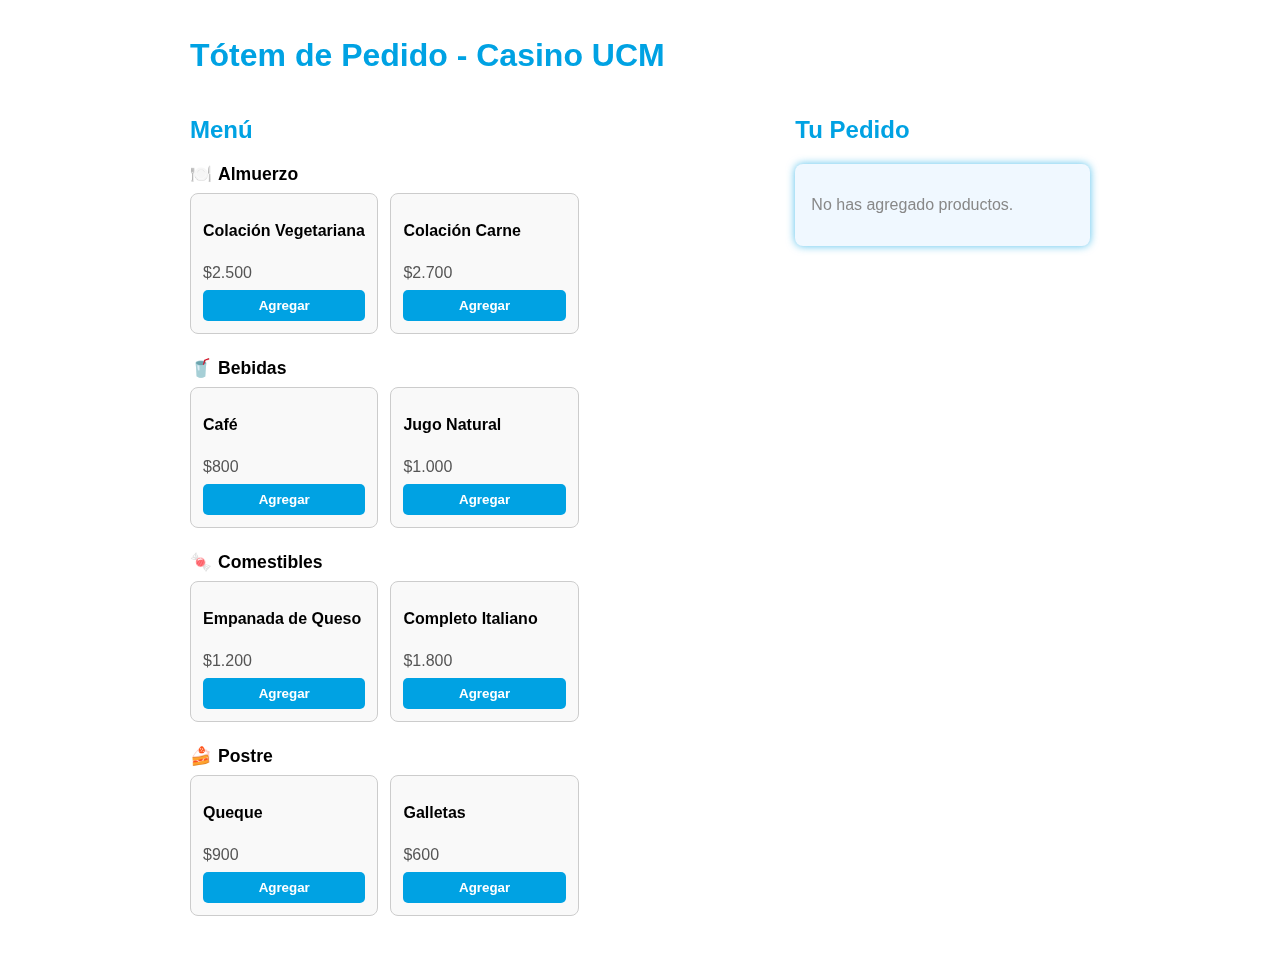
<file: index.html>
<!DOCTYPE html>
<html lang="es">
<head>
<meta charset="UTF-8" />
<meta name="viewport" content="width=device-width, initial-scale=1" />
<title>Tótem Pedido - Casino UCM</title>
<style>
  /* Reset básico */
  * {
    box-sizing: border-box;
  }
  body {
    font-family: Arial, sans-serif;
    background: white;
    color: black;
    margin: 0; padding: 1rem;
    min-height: 100vh;
  position: relative;
  background-image: url("https://portal.ucm.cl//content/uploads/bfi_thumb/UCMITO-2-qcxsudcnucv3qaliz3bxgljj37fx4m6vm5cfhjldv4.jpg");
  background-repeat: no-repeat;
  background-size: cover;
  background-position: center;
  background-attachment: fixed;
  z-index: 0;
}

/* Capa para transparencia */
body::before {
  content: "";
  position: fixed;
  inset: 0;
  background: rgba(255, 255, 255, 0.5); /* 50% transparente */
  pointer-events: none;
  z-index: -1;
}

/* En móvil, transparencia 100% */
@media (max-width: 700px) {
  body::before {
    background: rgba(255, 255, 255, 1);
  }
  body {
    background-attachment: scroll; /* para mejor rendimiento en móvil */
  }
}

  h1, h2, h3 {
    color: #00a2e3;
  }
  button {
    cursor: pointer;
    border: none;
    border-radius: 5px;
    padding: 0.5rem 1rem;
    font-weight: 600;
    background-color: #00a2e3;
    color: white;
    transition: background-color 0.3s ease;
  }
  button:hover:not(:disabled) {
    background-color: #008fcc;
  }
  button:disabled {
    background-color: #a0cde9;
    cursor: not-allowed;
  }
  .container {
    max-width: 900px;
    margin: auto;
  }
  .grid-3 {
    display: grid;
    grid-template-columns: 2fr 1fr;
    gap: 1rem;
  }
  .category {
    margin-bottom: 1.5rem;
  }
  .category-header {
    display: flex;
    align-items: center;
    gap: 0.5rem;
    margin-bottom: 0.5rem;
    font-weight: bold;
    font-size: 1.1rem;
  }
  .items {
    display: grid;
    grid-template-columns: repeat(auto-fill,minmax(140px,1fr));
    gap: 0.75rem;
  }
  .card {
    border: 1px solid #ccc;
    border-radius: 8px;
    padding: 0.75rem;
    background: #f9f9f9;
    display: flex;
    flex-direction: column;
    justify-content: space-between;
  }
  .item-name {
    font-weight: 600;
  }
  .item-price {
    margin: 0.5rem 0;
    color: #555;
  }
  /* Carrito */
  .cart {
    background: #f0f8ff;
    border-radius: 8px;
    padding: 1rem;
    box-shadow: 0 0 8px #00a2e3aa;
  }
  .cart-empty {
    color: #888;
  }
  .cart-list {
    list-style: none;
    padding-left: 0;
    margin-bottom: 1rem;
  }
  .cart-list li {
    display: flex;
    justify-content: space-between;
    align-items: center;
    border-bottom: 1px solid #ccc;
    padding: 0.3rem 0;
  }
  .cart-list li span {
    flex: 1;
  }
  .cart-list li button {
    background-color: #e53935;
    margin-left: 0.5rem;
    padding: 0.25rem 0.5rem;
    font-weight: 700;
    font-size: 0.9rem;
  }
  .cart-list li button:hover:not(:disabled) {
    background-color: #b71c1c;
  }
  .cart-total {
    font-weight: 700;
    font-size: 1.2rem;
    display: flex;
    justify-content: space-between;
  }
  /* Modal */
  .modal-bg {
    position: fixed;
    inset: 0;
    background-color: #00000088;
    display: none;
    justify-content: center;
    align-items: center;
    z-index: 999;
  }
  .modal-bg.active {
    display: flex;
  }
  .modal {
    background: white;
    border-radius: 8px;
    width: 90%;
    max-width: 400px;
    padding: 1rem 1.5rem;
    box-shadow: 0 0 15px #00a2e3aa;
    text-align: center;
  }
  .modal h3 {
    margin-top: 0;
    margin-bottom: 1rem;
  }
  .modal button {
    margin: 0.3rem;
    width: 120px;
  }
  /* Loader */
  .loader {
    border: 5px solid #f3f3f3;
    border-top: 5px solid #00a2e3;
    border-radius: 50%;
    width: 50px;
    height: 50px;
    animation: spin 1.2s linear infinite;
    margin: 1rem auto;
  }
  @keyframes spin {
    0% { transform: rotate(0deg);}
    100% {transform: rotate(360deg);}
  }
  /* Boleta */
  .receipt {
    background: #eef9ff;
    border-radius: 8px;
    padding: 1rem;
    margin-top: 1rem;
    text-align: left;
    font-size: 0.9rem;
    color: #333;
  }
  .receipt p {
    margin: 0.2rem 0;
  }
  .receipt ul {
    list-style: none;
    padding-left: 0;
    margin: 0.5rem 0;
  }
  .receipt ul li {
    display: flex;
    justify-content: space-between;
    border-bottom: 1px dotted #ccc;
    padding: 0.25rem 0;
  }
  .receipt .total {
    font-weight: 700;
    margin-top: 0.5rem;
    display: flex;
    justify-content: space-between;
  }
  /* Iconos simples */
  .icon {
    width: 20px;
    height: 20px;
    fill: #00a2e3;
  }
  /* Responsive */
  @media(max-width: 700px){
    .grid-3 {
      grid-template-columns: 1fr;
    }
  }
</style>
</head>
<body>
  <div class="container">
    <h1>Tótem de Pedido - Casino UCM</h1>
    <div class="grid-3">
      <section>
        <h2>Menú</h2>
        <div id="menu-container"></div>
      </section>
      <aside>
        <h2>Tu Pedido</h2>
        <div class="cart" id="cart-container">
          <p class="cart-empty">No has agregado productos.</p>
          <!-- Aquí NO se pone el botón, porque se limpia container -->
        </div>
        <!-- Botón confirmar fuera del contenedor que se limpia -->
        <button id="btn-confirmar-pedido" style="margin-top:1rem; display:none;">Confirmar Pedido</button>
      </aside>
    </div>
  </div>

  <!-- Modal de selección método pago -->
  <div id="modal-payment" class="modal-bg" role="dialog" aria-modal="true" aria-labelledby="modal-payment-title">
    <div class="modal">
      <h3 id="modal-payment-title">Selecciona el método de pago</h3>
      <button data-method="Débito">Débito</button>
      <button data-method="Crédito">Crédito</button>
      <button data-method="EdenRed">EdenRed</button>
      <br />
      <button id="modal-payment-cancel" style="margin-top:1rem; background:#ccc; color:#333;">Cancelar</button>
    </div>
  </div>

  <!-- Modal de proceso de pago -->
  <div id="modal-processing" class="modal-bg" role="alert" aria-live="assertive" aria-busy="true" aria-label="Procesando pago">
    <div class="modal">
      <h3>Procesando pago</h3>
      <div class="loader" aria-hidden="true"></div>
      <p id="processing-message"></p>
    </div>
  </div>

  <!-- Modal de pago exitoso -->
  <div id="modal-success" class="modal-bg" role="dialog" aria-modal="true" aria-labelledby="modal-success-title">
    <div class="modal">
      <h3 id="modal-success-title">Compra realizada</h3>
      <p>¡Compra realizada con éxito!</p>
      <div class="receipt" id="receipt-container"></div>
      <button id="success-close">Volver al inicio</button>
    </div>
  </div>

<script>
  const MAX_CANTIDAD = 10;

  // Datos menú
  const MENU = [
    { id: 1, nombre: "Empanada de Queso", precio: 1200, categoria: "Comestibles", icon: "🍬" },
    { id: 2, nombre: "Completo Italiano", precio: 1800, categoria: "Comestibles", icon: "🌭" },
    { id: 3, nombre: "Colación Vegetariana", precio: 2500, categoria: "Almuerzo", icon: "🥗" },
    { id: 4, nombre: "Colación Carne", precio: 2700, categoria: "Almuerzo", icon: "🍖" },
    { id: 5, nombre: "Café", precio: 800, categoria: "Bebidas", icon: "☕" },
    { id: 6, nombre: "Jugo Natural", precio: 1000, categoria: "Bebidas", icon: "🧃" },
    { id: 7, nombre: "Queque", precio: 900, categoria: "Postre", icon: "🍰" },
    { id: 8, nombre: "Galletas", precio: 600, categoria: "Postre", icon: "🍪" },
  ];

  const CATEGORIAS = [
    { nombre: "Almuerzo", icon: "🍽️" },
    { nombre: "Bebidas", icon: "🥤" },
    { nombre: "Comestibles", icon: "🍬" },
    { nombre: "Postre", icon: "🍰" },
  ];

  let carrito = [];

  // Formatear número con puntos
  function formatNumber(num) {
    return num.toString().replace(/\B(?=(\d{3})+(?!\d))/g, ".");
  }

  // Render menú
  function renderMenu() {
    const container = document.getElementById("menu-container");
    container.innerHTML = "";
    CATEGORIAS.forEach(({ nombre, icon }) => {
      const catDiv = document.createElement("div");
      catDiv.className = "category";

      const header = document.createElement("div");
      header.className = "category-header";
      header.innerHTML = `<span class="icon">${icon}</span> <span>${nombre}</span>`;
      catDiv.appendChild(header);

      const itemsDiv = document.createElement("div");
      itemsDiv.className = "items";

      MENU.filter(i => i.categoria === nombre).forEach(item => {
        const card = document.createElement("div");
        card.className = "card";

        const name = document.createElement("p");
        name.className = "item-name";
        name.textContent = item.nombre;
        card.appendChild(name);

        const price = document.createElement("p");
        price.className = "item-price";
        price.textContent = `$${formatNumber(item.precio)}`;
        card.appendChild(price);

        const btn = document.createElement("button");
        btn.textContent = "Agregar";
        btn.style.marginTop = "auto";
        btn.onclick = () => agregar(item);
        card.appendChild(btn);

        itemsDiv.appendChild(card);
      });

      catDiv.appendChild(itemsDiv);
      container.appendChild(catDiv);
    });
  }

  // Agregar producto, con límite max 10 por producto
  function agregar(item) {
    const index = carrito.findIndex(p => p.id === item.id);
    if (index > -1) {
      if(carrito[index].cantidad < MAX_CANTIDAD){
        carrito[index].cantidad++;
      } else {
        alert(`No puedes agregar más de ${MAX_CANTIDAD} unidades de este producto.`);
      }
    } else {
      carrito.push({ ...item, cantidad: 1 });
    }
    renderCarrito();
  }

  // Quitar producto
  function quitar(item) {
    const index = carrito.findIndex(p => p.id === item.id);
    if (index > -1) {
      if (carrito[index].cantidad > 1) {
        carrito[index].cantidad--;
      } else {
        carrito.splice(index, 1);
      }
    }
    renderCarrito();
  }

  // Render carrito
  function renderCarrito() {
    const container = document.getElementById("cart-container");
    container.innerHTML = "";

    if (carrito.length === 0) {
      const p = document.createElement("p");
      p.className = "cart-empty";
      p.textContent = "No has agregado productos.";
      container.appendChild(p);
      btnConfirm.style.display = "none";
      return;
    }

    const ul = document.createElement("ul");
    ul.className = "cart-list";

    carrito.forEach(item => {
      const li = document.createElement("li");

      const itemSpan = document.createElement("span");
      itemSpan.textContent = `${item.nombre} x${item.cantidad}`;
      li.appendChild(itemSpan);

      const priceSpan = document.createElement("span");
      priceSpan.textContent = `$${formatNumber(item.precio * item.cantidad)}`;
      priceSpan.style.minWidth = "70px";
      priceSpan.style.textAlign = "right";
      li.appendChild(priceSpan);

      const btnQuitar = document.createElement("button");
      btnQuitar.textContent = "−";
      btnQuitar.title = "Quitar uno";
      btnQuitar.onclick = () => quitar(item);
      li.appendChild(btnQuitar);

      ul.appendChild(li);
    });

    container.appendChild(ul);

    const total = carrito.reduce((acc, i) => acc + i.precio * i.cantidad, 0);
    const divTotal = document.createElement("div");
    divTotal.className = "cart-total";
    divTotal.innerHTML = `<span>Total</span> <span>$${formatNumber(total)}</span>`;
    container.appendChild(divTotal);

    btnConfirm.style.display = "block";
  }

  // Modales
  const modalPago = document.getElementById("modal-payment");
  const modalProcesando = document.getElementById("modal-processing");
  const modalExito = document.getElementById("modal-success");
  const processingMsg = document.getElementById("processing-message");
  const receiptContainer = document.getElementById("receipt-container");

  // Botón confirmar fuera de carrito
  const btnConfirm = document.getElementById("btn-confirmar-pedido");
  btnConfirm.onclick = () => abrirModalPago();

  function abrirModalPago() {
    if (carrito.length === 0) return;
    modalPago.classList.add("active");
  }

  document.getElementById("modal-payment-cancel").onclick = () => {
    modalPago.classList.remove("active");
  };

  modalPago.querySelectorAll("button[data-method]").forEach(btn => {
    btn.onclick = () => {
      const metodo = btn.getAttribute("data-method");
      modalPago.classList.remove("active");
      iniciarProcesoPago(metodo);
    };
  });

  function iniciarProcesoPago(metodo) {
    let mensaje = "";
    if (metodo === "Débito" || metodo === "Crédito") {
      mensaje = "Por favor, inserta tu tarjeta en el lector de pagos.";
    } else {
      mensaje = "Ingresa tu código dinámico de EdenRed desde la aplicación móvil.";
    }
    processingMsg.textContent = mensaje;

    modalProcesando.classList.add("active");

    setTimeout(() => {
      modalProcesando.classList.remove("active");
      mostrarExitoPago(metodo);
    }, 2500);
  }

  function mostrarExitoPago(metodo) {
    const fecha = new Date();
    const fechaStr = fecha.toLocaleString();
    const transId = Math.random().toString(36).substr(2, 10).toUpperCase();

    let htmlBoleta = `
      <p><strong>Fecha:</strong> ${fechaStr}</p>
      <p><strong>ID Transacción:</strong> ${transId}</p>
      <ul>
    `;
    let total = 0;
    carrito.forEach(item => {
      const itemTotal = item.precio * item.cantidad;
      total += itemTotal;
      htmlBoleta += `<li>${item.nombre} x${item.cantidad} <span style="float:right;">$${formatNumber(itemTotal)}</span></li>`;
    });
    htmlBoleta += `</ul>`;
    htmlBoleta += `<div class="total"><span>Total</span><span>$${formatNumber(total)}</span></div>`;

    receiptContainer.innerHTML = htmlBoleta;

    modalExito.classList.add("active");
    carrito = [];
    renderCarrito();
  }

  document.getElementById("success-close").onclick = () => {
    modalExito.classList.remove("active");
  };

  // Inicializar
  renderMenu();
  renderCarrito();
</script>
</body>
</html>
</file>
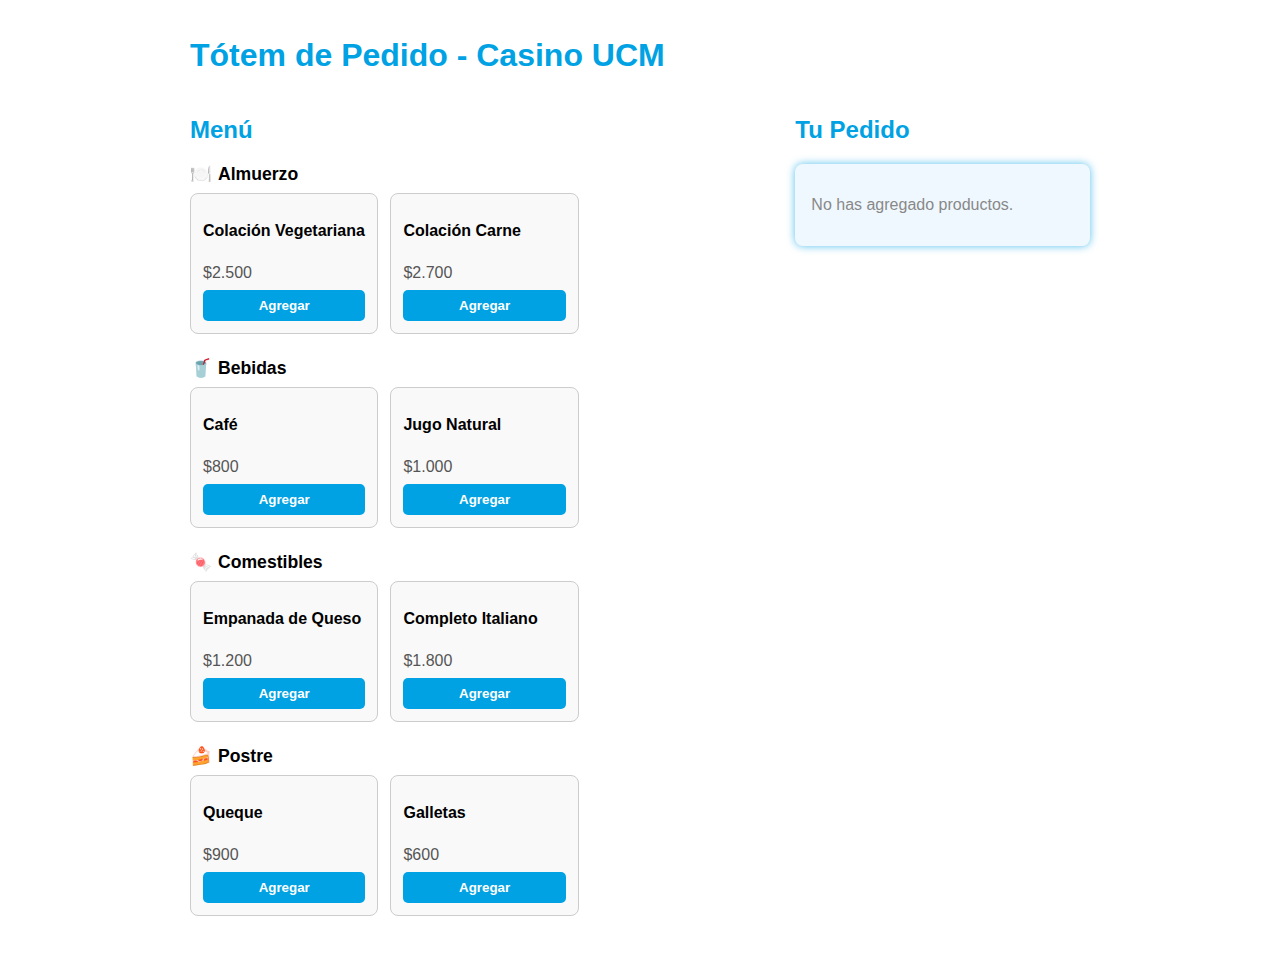
<file: totem.html>
<!DOCTYPE html>
<html lang="es">
<head>
<meta charset="UTF-8" />
<meta name="viewport" content="width=device-width, initial-scale=1" />
<title>Tótem Pedido - Casino UCM</title>
<style>
  /* Reset básico */
  * {
    box-sizing: border-box;
  }
  body {
    font-family: Arial, sans-serif;
    background: white;
    color: black;
    margin: 0; padding: 1rem;
    min-height: 100vh;
  }
  h1, h2, h3 {
    color: #00a2e3;
  }
  button {
    cursor: pointer;
    border: none;
    border-radius: 5px;
    padding: 0.5rem 1rem;
    font-weight: 600;
    background-color: #00a2e3;
    color: white;
    transition: background-color 0.3s ease;
  }
  button:hover:not(:disabled) {
    background-color: #008fcc;
  }
  button:disabled {
    background-color: #a0cde9;
    cursor: not-allowed;
  }
  .container {
    max-width: 900px;
    margin: auto;
  }
  .grid-3 {
    display: grid;
    grid-template-columns: 2fr 1fr;
    gap: 1rem;
  }
  .category {
    margin-bottom: 1.5rem;
  }
  .category-header {
    display: flex;
    align-items: center;
    gap: 0.5rem;
    margin-bottom: 0.5rem;
    font-weight: bold;
    font-size: 1.1rem;
  }
  .items {
    display: grid;
    grid-template-columns: repeat(auto-fill,minmax(140px,1fr));
    gap: 0.75rem;
  }
  .card {
    border: 1px solid #ccc;
    border-radius: 8px;
    padding: 0.75rem;
    background: #f9f9f9;
    display: flex;
    flex-direction: column;
    justify-content: space-between;
  }
  .item-name {
    font-weight: 600;
  }
  .item-price {
    margin: 0.5rem 0;
    color: #555;
  }
  /* Carrito */
  .cart {
    background: #f0f8ff;
    border-radius: 8px;
    padding: 1rem;
    box-shadow: 0 0 8px #00a2e3aa;
  }
  .cart-empty {
    color: #888;
  }
  .cart-list {
    list-style: none;
    padding-left: 0;
    margin-bottom: 1rem;
  }
  .cart-list li {
    display: flex;
    justify-content: space-between;
    border-bottom: 1px solid #ccc;
    padding: 0.3rem 0;
  }
  .cart-total {
    font-weight: 700;
    font-size: 1.2rem;
    display: flex;
    justify-content: space-between;
  }
  /* Modal */
  .modal-bg {
    position: fixed;
    inset: 0;
    background-color: #00000088;
    display: none;
    justify-content: center;
    align-items: center;
    z-index: 999;
  }
  .modal-bg.active {
    display: flex;
  }
  .modal {
    background: white;
    border-radius: 8px;
    width: 90%;
    max-width: 400px;
    padding: 1rem 1.5rem;
    box-shadow: 0 0 15px #00a2e3aa;
    text-align: center;
  }
  .modal h3 {
    margin-top: 0;
    margin-bottom: 1rem;
  }
  .modal button {
    margin: 0.3rem;
    width: 120px;
  }
  /* Loader */
  .loader {
    border: 5px solid #f3f3f3;
    border-top: 5px solid #00a2e3;
    border-radius: 50%;
    width: 50px;
    height: 50px;
    animation: spin 1.2s linear infinite;
    margin: 1rem auto;
  }
  @keyframes spin {
    0% { transform: rotate(0deg);}
    100% {transform: rotate(360deg);}
  }
  /* Boleta */
  .receipt {
    background: #eef9ff;
    border-radius: 8px;
    padding: 1rem;
    margin-top: 1rem;
    text-align: left;
    font-size: 0.9rem;
    color: #333;
  }
  .receipt p {
    margin: 0.2rem 0;
  }
  .receipt ul {
    list-style: none;
    padding-left: 0;
    margin: 0.5rem 0;
  }
  .receipt ul li {
    display: flex;
    justify-content: space-between;
    border-bottom: 1px dotted #ccc;
    padding: 0.25rem 0;
  }
  .receipt .total {
    font-weight: 700;
    margin-top: 0.5rem;
    display: flex;
    justify-content: space-between;
  }
  /* Iconos simples */
  .icon {
    width: 20px;
    height: 20px;
    fill: #00a2e3;
  }
  /* Responsive */
  @media(max-width: 700px){
    .grid-3 {
      grid-template-columns: 1fr;
    }
  }
</style>
</head>
<body>
  <div class="container">
    <h1>Tótem de Pedido - Casino UCM</h1>
    <div class="grid-3">
      <section>
        <h2>Menú</h2>
        <div id="menu-container"></div>
      </section>
      <aside>
        <h2>Tu Pedido</h2>
        <div class="cart" id="cart-container">
          <p class="cart-empty">No has agregado productos.</p>
        </div>
      </aside>
    </div>
  </div>

  <!-- Modal de selección método pago -->
  <div id="modal-payment" class="modal-bg" role="dialog" aria-modal="true" aria-labelledby="modal-payment-title">
    <div class="modal">
      <h3 id="modal-payment-title">Selecciona el método de pago</h3>
      <button data-method="Débito">Débito</button>
      <button data-method="Crédito">Crédito</button>
      <button data-method="EdenRed">EdenRed</button>
      <br />
      <button id="modal-payment-cancel" style="margin-top:1rem; background:#ccc; color:#333;">Cancelar</button>
    </div>
  </div>

  <!-- Modal de proceso de pago -->
  <div id="modal-processing" class="modal-bg" role="alert" aria-live="assertive" aria-busy="true" aria-label="Procesando pago">
    <div class="modal">
      <h3>Procesando pago</h3>
      <div class="loader" aria-hidden="true"></div>
      <p id="processing-message"></p>
    </div>
  </div>

  <!-- Modal de pago exitoso -->
  <div id="modal-success" class="modal-bg" role="dialog" aria-modal="true" aria-labelledby="modal-success-title">
    <div class="modal">
      <h3 id="modal-success-title">Compra realizada</h3>
      <p>¡Compra realizada con éxito!</p>
      <div class="receipt" id="receipt-container"></div>
      <button id="success-close">Volver al inicio</button>
    </div>
  </div>

<script>
  // Datos menú
  const MENU = [
    { id: 1, nombre: "Empanada de Queso", precio: 1200, categoria: "Comestibles", icon: "🍬" },
    { id: 2, nombre: "Completo Italiano", precio: 1800, categoria: "Comestibles", icon: "🌭" },
    { id: 3, nombre: "Colación Vegetariana", precio: 2500, categoria: "Almuerzo", icon: "🥗" },
    { id: 4, nombre: "Colación Carne", precio: 2700, categoria: "Almuerzo", icon: "🍖" },
    { id: 5, nombre: "Café", precio: 800, categoria: "Bebidas", icon: "☕" },
    { id: 6, nombre: "Jugo Natural", precio: 1000, categoria: "Bebidas", icon: "🧃" },
    { id: 7, nombre: "Queque", precio: 900, categoria: "Postre", icon: "🍰" },
    { id: 8, nombre: "Galletas", precio: 600, categoria: "Postre", icon: "🍪" },
  ];

  const CATEGORIAS = [
    { nombre: "Almuerzo", icon: "🍽️" },
    { nombre: "Bebidas", icon: "🥤" },
    { nombre: "Comestibles", icon: "🍬" },
    { nombre: "Postre", icon: "🍰" },
  ];

  const colorPrincipal = "#00a2e3";

  // Estado carrito
  let carrito = [];

  // Utils
  function formatNumber(num) {
    return num.toString().replace(/\B(?=(\d{3})+(?!\d))/g, ".");
  }

  // Crear menú en DOM
  function renderMenu() {
    const container = document.getElementById("menu-container");
    container.innerHTML = "";
    CATEGORIAS.forEach(({ nombre, icon }) => {
      const catDiv = document.createElement("div");
      catDiv.className = "category";

      const header = document.createElement("div");
      header.className = "category-header";
      header.innerHTML = `<span class="icon">${icon}</span> <span>${nombre}</span>`;
      catDiv.appendChild(header);

      const itemsDiv = document.createElement("div");
      itemsDiv.className = "items";

      MENU.filter(i => i.categoria === nombre).forEach(item => {
        const card = document.createElement("div");
        card.className = "card";

        const name = document.createElement("p");
        name.className = "item-name";
        name.textContent = item.nombre;
        card.appendChild(name);

        const price = document.createElement("p");
        price.className = "item-price";
        price.textContent = `$${formatNumber(item.precio)}`;
        card.appendChild(price);

        const btn = document.createElement("button");
        btn.textContent = "Agregar";
        btn.style.marginTop = "auto";
        btn.onclick = () => agregar(item);
        card.appendChild(btn);

        itemsDiv.appendChild(card);
      });

      catDiv.appendChild(itemsDiv);
      container.appendChild(catDiv);
    });
  }

  // Agregar producto al carrito
  function agregar(item) {
    const index = carrito.findIndex(p => p.id === item.id);
    if (index > -1) {
      carrito[index].cantidad++;
    } else {
      carrito.push({ ...item, cantidad: 1 });
    }
    renderCarrito();
  }

  // Renderizar carrito
  function renderCarrito() {
    const container = document.getElementById("cart-container");
    container.innerHTML = "";

    if (carrito.length === 0) {
      const p = document.createElement("p");
      p.className = "cart-empty";
      p.textContent = "No has agregado productos.";
      container.appendChild(p);
      return;
    }

    const ul = document.createElement("ul");
    ul.className = "cart-list";

    carrito.forEach(item => {
      const li = document.createElement("li");
      li.innerHTML = `<span>${item.nombre} x${item.cantidad}</span> <span>$${formatNumber(item.precio * item.cantidad)}</span>`;
      ul.appendChild(li);
    });

    container.appendChild(ul);

    const total = carrito.reduce((acc, i) => acc + i.precio * i.cantidad, 0);
    const divTotal = document.createElement("div");
    divTotal.className = "cart-total";
    divTotal.innerHTML = `<span>Total</span> <span>$${formatNumber(total)}</span>`;
    container.appendChild(divTotal);

    const btnConfirm = document.createElement("button");
    btnConfirm.textContent = "Confirmar Pedido";
    btnConfirm.onclick = () => abrirModalPago();
    container.appendChild(btnConfirm);
  }

  // Modal pago
  const modalPago = document.getElementById("modal-payment");
  const modalProcesando = document.getElementById("modal-processing");
  const modalExito = document.getElementById("modal-success");
  const processingMsg = document.getElementById("processing-message");
  const receiptContainer = document.getElementById("receipt-container");

  function abrirModalPago() {
    if (carrito.length === 0) return;
    modalPago.classList.add("active");
  }

  // Cerrar modal pago
  document.getElementById("modal-payment-cancel").onclick = () => {
    modalPago.classList.remove("active");
  };

  // Manejar selección método pago
  modalPago.querySelectorAll("button[data-method]").forEach(btn => {
    btn.onclick = () => {
      const metodo = btn.getAttribute("data-method");
      modalPago.classList.remove("active");
      iniciarProcesoPago(metodo);
    };
  });

  function iniciarProcesoPago(metodo) {
    let mensaje = "";
    if (metodo === "Débito" || metodo === "Crédito") {
      mensaje = "Por favor, inserta tu tarjeta en el lector de pagos.";
    } else {
      mensaje = "Ingresa tu código dinámico de EdenRed desde la aplicación móvil.";
    }
    processingMsg.textContent = mensaje;

    modalProcesando.classList.add("active");

    setTimeout(() => {
      modalProcesando.classList.remove("active");
      mostrarExitoPago(metodo);
    }, 2500);
  }

  // Mostrar éxito y boleta
  function mostrarExitoPago(metodo) {
    // Generar ID y fecha
    const fecha = new Date();
    const fechaStr = fecha.toLocaleString();
    const transId = Math.random().toString(36).substr(2, 10).toUpperCase();

    // Construir boleta
    let htmlBoleta = `
      <p><strong>Fecha:</strong> ${fechaStr}</p>
      <p><strong>ID Transacción:</strong> ${transId}</p>
      <ul>
    `;
    let total = 0;
    carrito.forEach(item => {
      const itemTotal = item.precio * item.cantidad;
      total += itemTotal;
      htmlBoleta += `<li>${item.nombre} x${item.cantidad} <span style="float:right;">$${formatNumber(itemTotal)}</span></li>`;
    });
    htmlBoleta += `</ul>`;
    htmlBoleta += `<div class="total"><span>Total</span><span>$${formatNumber(total)}</span></div>`;

    receiptContainer.innerHTML = htmlBoleta;

    modalExito.classList.add("active");
    carrito = [];
    renderCarrito();
  }

  document.getElementById("success-close").onclick = () => {
    modalExito.classList.remove("active");
  };

  // Inicializar
  renderMenu();
  renderCarrito();
</script>
</body>
</html>
</file>
